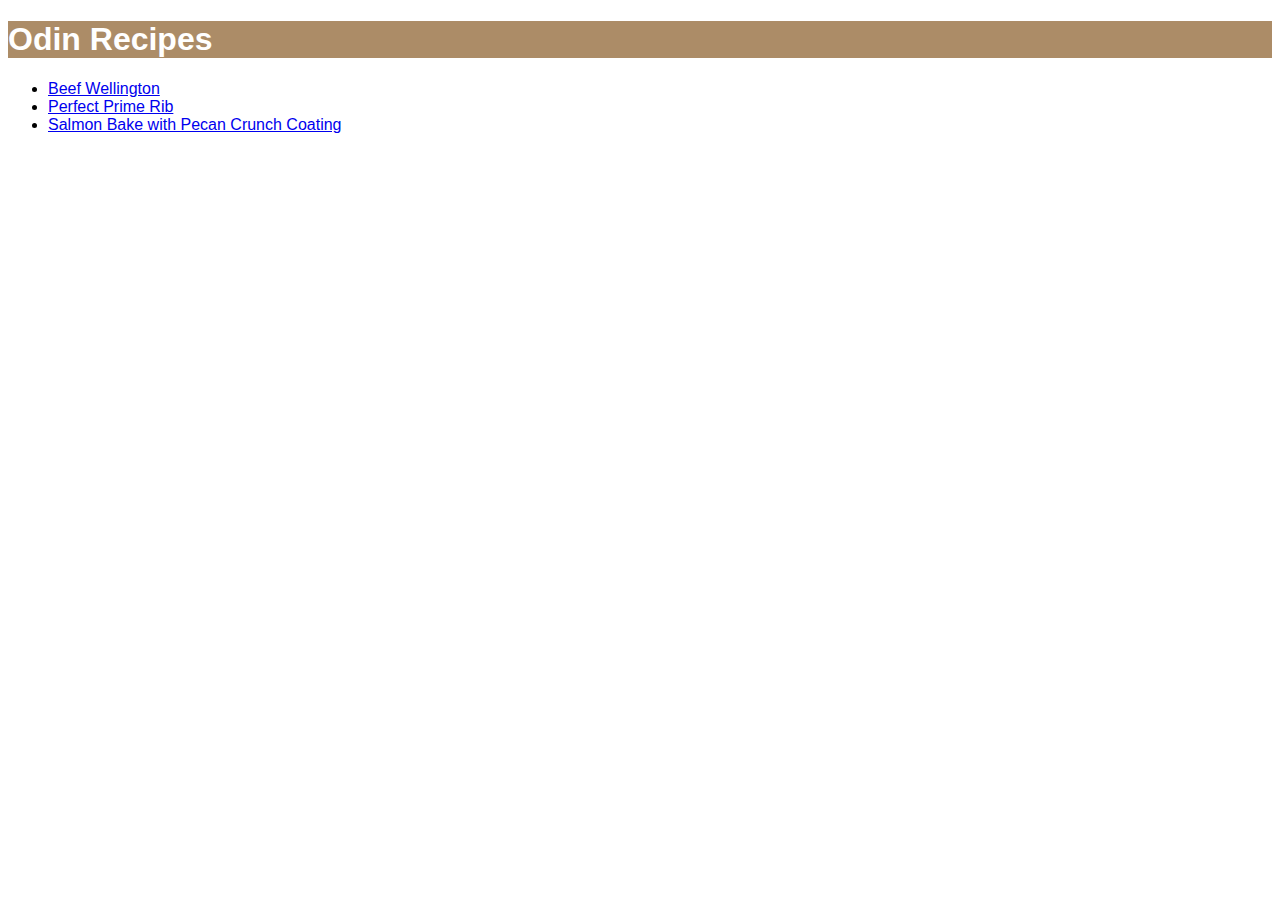
<file: index.html>
<!DOCTYPE html>
<html lang="en">
<head>
    <meta charset="UTF-8">
    <meta name="viewport" content="width=device-width, initial-scale=1.0">
    <title>Odin Recipes</title>
    <link rel="stylesheet" href="styles.css">
</head>
<body>
    <h1 class="title">Odin Recipes</h1>
    <ul>   
        <li><a href="./recipes/beefwellington.html">Beef Wellington</a></li>
        <li><a href="./recipes/primerib.html">Perfect Prime Rib</a></li>
        <li><a href="./recipes/salmonbake.html">Salmon Bake with Pecan Crunch Coating</a></li>
    </ul>
</body>
</html>
</file>
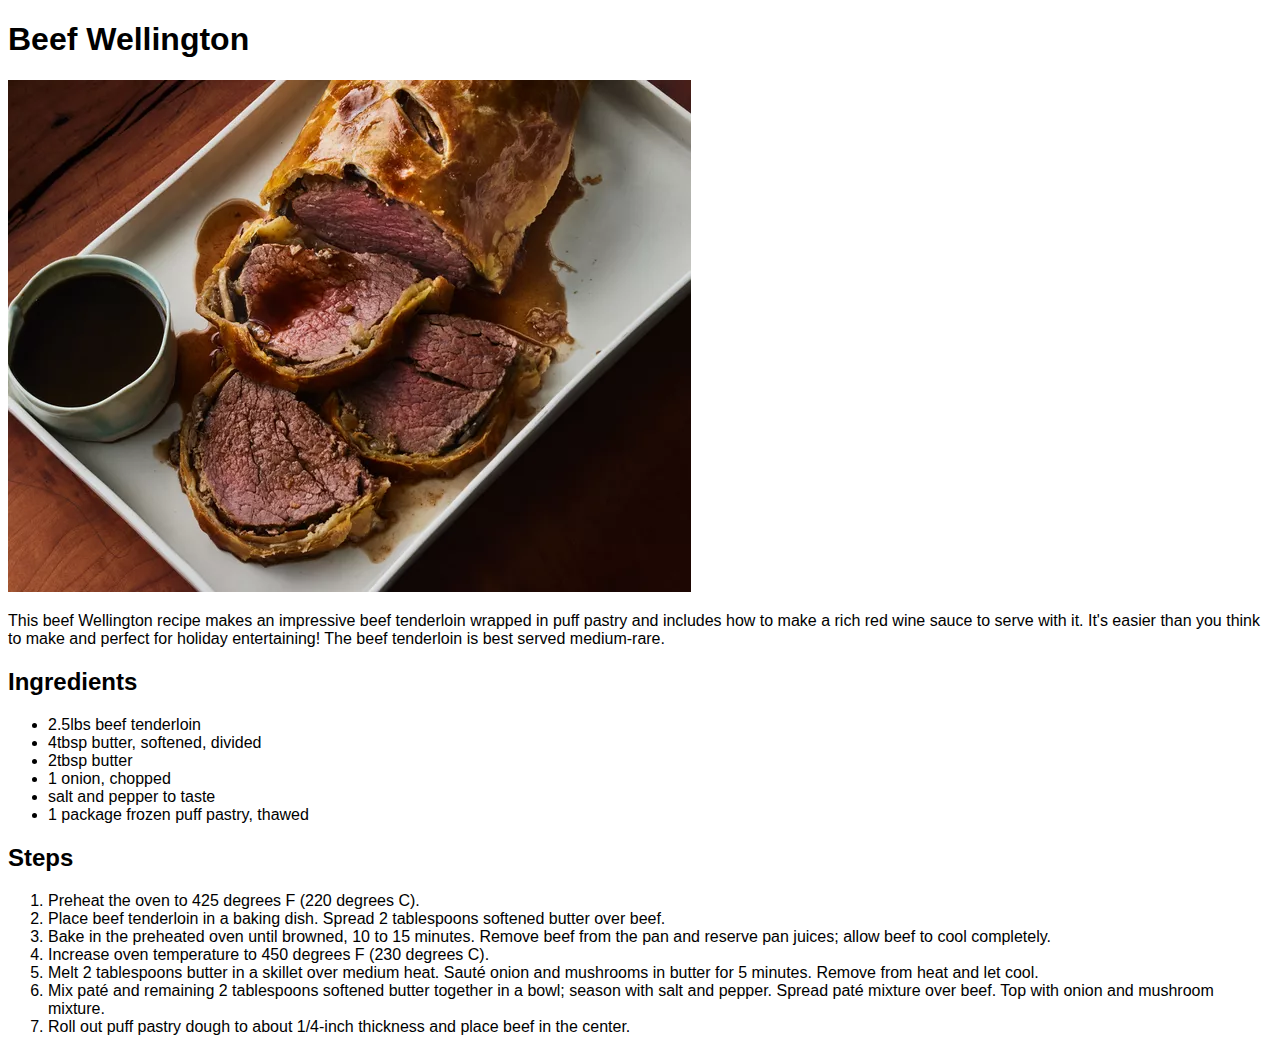
<file: recipes/beefwellington.html>
<!DOCTYPE html>
<html lang="en">
<head>
    <meta charset="UTF-8">
    <meta name="viewport" content="width=device-width, initial-scale=1.0">
    <title>Odin Recipes - Beef Wellington</title>
    <link rel="stylesheet" href="../styles.css">
</head>
<body>
    <h1>Beef Wellington</h1>

    <img src="../images/beefwellington.webp" alt="Cooked Beef Wellington Dish.">
    <p>This beef Wellington recipe makes an impressive beef tenderloin wrapped in puff pastry and includes how to make a rich red wine sauce to serve with it. It's easier than you think to make and perfect for holiday entertaining! The beef tenderloin is best served medium-rare.</p>
    
    <h2>Ingredients</h2>
    <ul>
        <li>2.5lbs beef tenderloin</li>
        <li>4tbsp butter, softened, divided</li>
        <li>2tbsp butter</li>
        <li>1 onion, chopped</li>
        <li>salt and pepper to taste</li>
        <li>1 package frozen puff pastry, thawed</li>
    </ul>

    <h2>Steps</h2>
    <ol>
        <li>Preheat the oven to 425 degrees F (220 degrees C).</li>
        <li>Place beef tenderloin in a baking dish. Spread 2 tablespoons softened butter over beef.</li>
        <li>Bake in the preheated oven until browned, 10 to 15 minutes. Remove beef from the pan and reserve pan juices; allow beef to cool completely.</li>
        <li>Increase oven temperature to 450 degrees F (230 degrees C).</li>
        <li>Melt 2 tablespoons butter in a skillet over medium heat. Sauté onion and mushrooms in butter for 5 minutes. Remove from heat and let cool.</li>
        <li>Mix paté and remaining 2 tablespoons softened butter together in a bowl; season with salt and pepper. Spread paté mixture over beef. Top with onion and mushroom mixture.</li>
        <li>Roll out puff pastry dough to about 1/4-inch thickness and place beef in the center.</li>
    </ol>
</body>
</html>
</file>
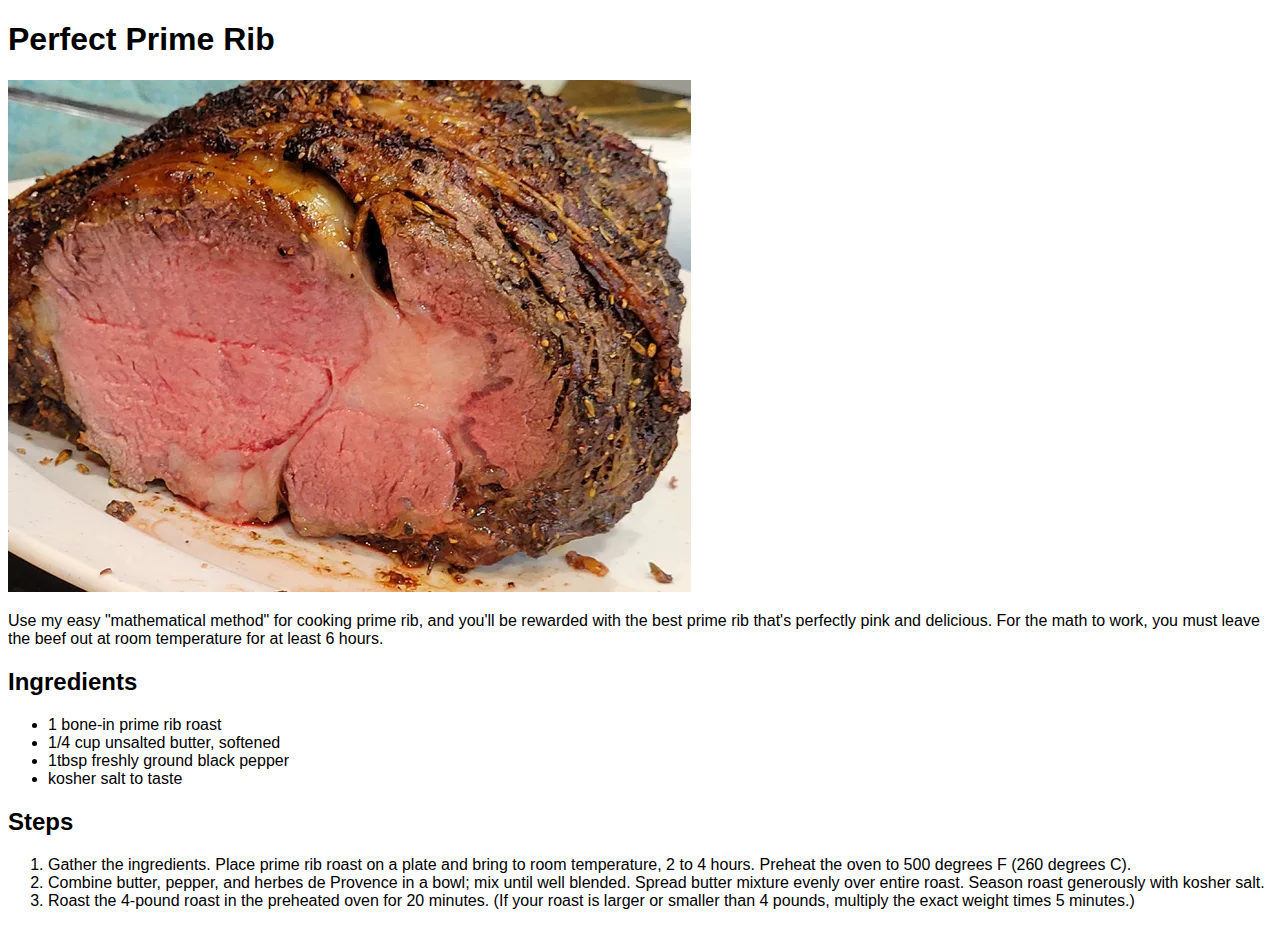
<file: recipes/primerib.html>
<!DOCTYPE html>
<html lang="en">
<head>
    <meta charset="UTF-8">
    <meta name="viewport" content="width=device-width, initial-scale=1.0">
    <title>Odin Recipes - Perfect Prime Rib</title>
    <link rel="stylesheet" href="../styles.css">
</head>
<body>
    <h1>Perfect Prime Rib</h1>

    <img src="../images/primerib.webp" alt="Cooked Beef Wellington Dish.">
    <p>Use my easy "mathematical method" for cooking prime rib, and you'll be rewarded with the best prime rib that's perfectly pink and delicious. For the math to work, you must leave the beef out at room temperature for at least 6 hours.</p>
    
    <h2>Ingredients</h2>
    <ul>
        <li>1 bone-in prime rib roast</li>
        <li>1/4 cup unsalted butter, softened</li>
        <li>1tbsp freshly ground black pepper</li>
        <li>kosher salt to taste</li>
    </ul>

    <h2>Steps</h2>
    <ol>
        <li>Gather the ingredients. Place prime rib roast on a plate and bring to room temperature, 2 to 4 hours. Preheat the oven to 500 degrees F (260 degrees C).</li>
        <li>Combine butter, pepper, and herbes de Provence in a bowl; mix until well blended. Spread butter mixture evenly over entire roast. Season roast generously with kosher salt.</li>
        <li>Roast the 4-pound roast in the preheated oven for 20 minutes. (If your roast is larger or smaller than 4 pounds, multiply the exact weight times 5 minutes.)</li>
    </ol>
</body>
</html>
</file>
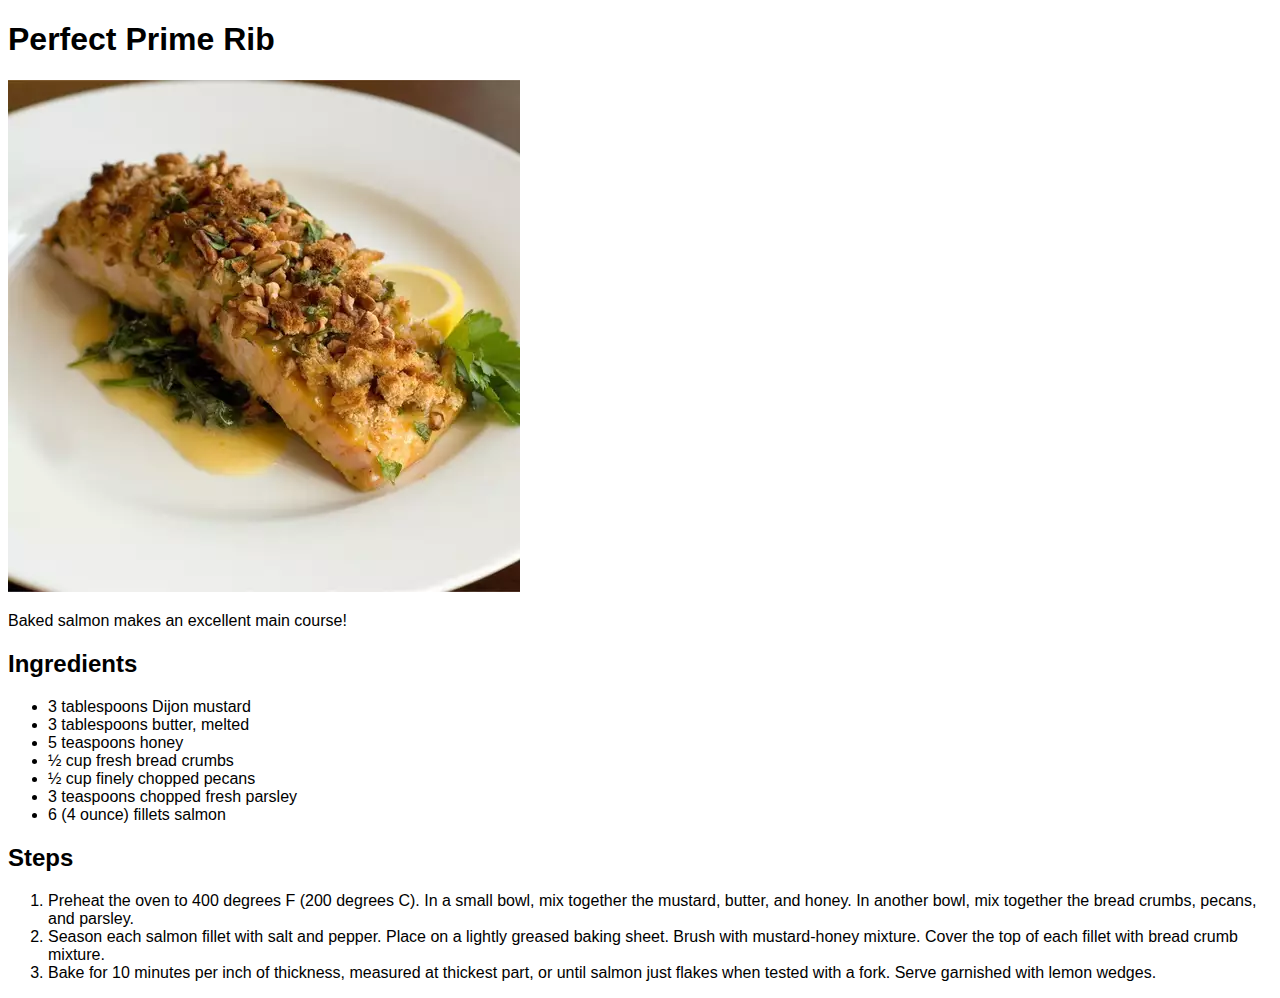
<file: recipes/salmonbake.html>
<!DOCTYPE html>
<html lang="en">
<head>
    <meta charset="UTF-8">
    <meta name="viewport" content="width=device-width, initial-scale=1.0">
    <title>Odin Recipes - Salmon Bake with Pecan Crunch Coating</title>
    <link rel="stylesheet" href="../styles.css">
</head>
<body>
    <h1>Perfect Prime Rib</h1>

    <img src="../images/salmonbake.webp" alt="Cooked Beef Wellington Dish.">
    <p>Baked salmon makes an excellent main course!</p>
    
    <h2>Ingredients</h2>
    <ul>
        <li>3 tablespoons Dijon mustard</li>
        <li>3 tablespoons butter, melted</li>
        <li>5 teaspoons honey</li>
        <li>½ cup fresh bread crumbs</li>
        <li>½ cup finely chopped pecans</li>
        <li>3 teaspoons chopped fresh parsley</li>
        <li>6 (4 ounce) fillets salmon</li>
    </ul>

    <h2>Steps</h2>
    <ol>
        <li>Preheat the oven to 400 degrees F (200 degrees C). In a small bowl, mix together the mustard, butter, and honey. In another bowl, mix together the bread crumbs, pecans, and parsley.</li>
        <li>Season each salmon fillet with salt and pepper. Place on a lightly greased baking sheet. Brush with mustard-honey mixture. Cover the top of each fillet with bread crumb mixture.</li>
        <li>Bake for 10 minutes per inch of thickness, measured at thickest part, or until salmon just flakes when tested with a fork. Serve garnished with lemon wedges.</li>
    </ol>
</body>
</html>
</file>
<file: styles.css>
* {
    font-family: 'Verdana', 'Arial', sans-serif;
}

.title {
    background-color: #ac8c67;
    color: white;
}
</file>
